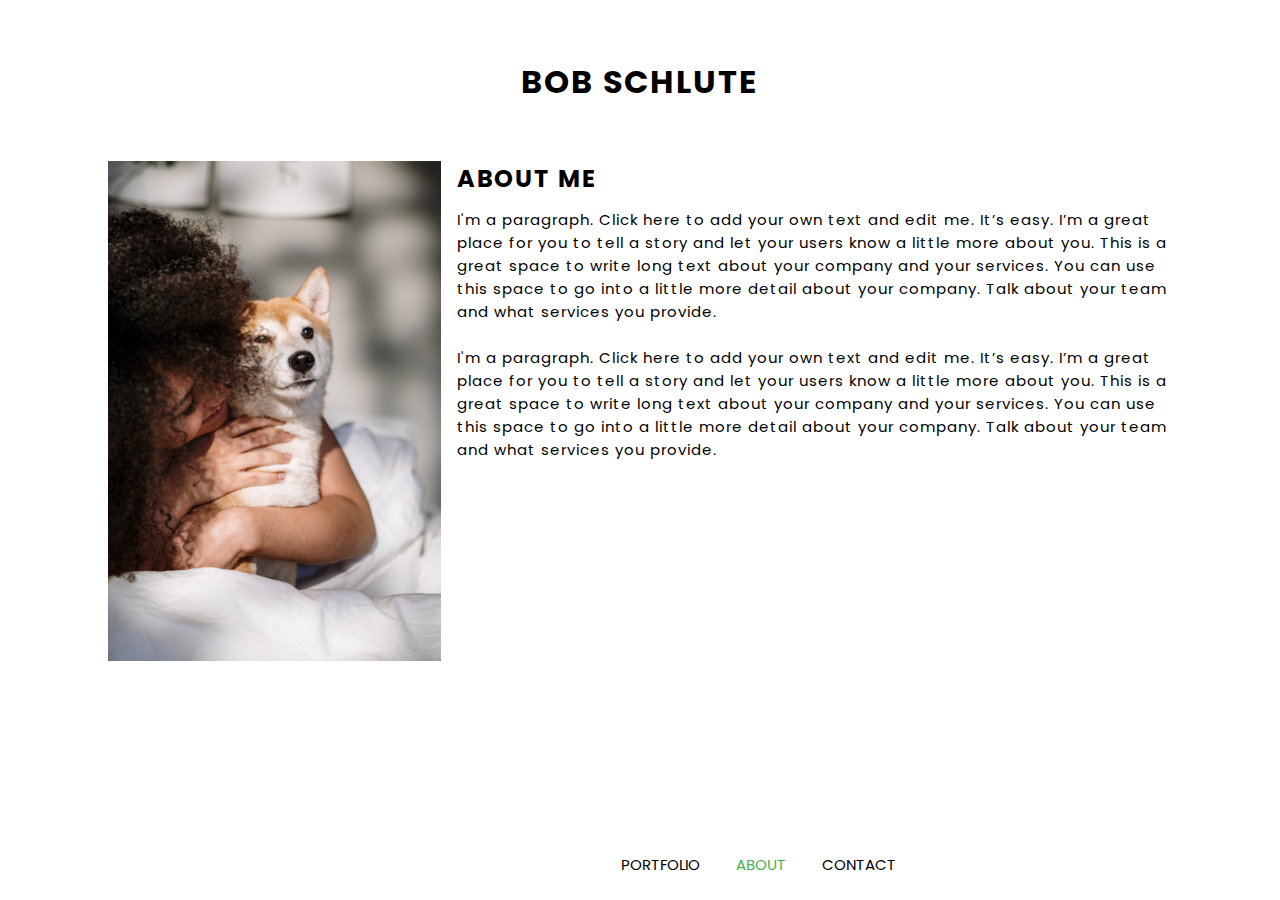
<file: graphic_design_portfolio_template_1/about.html>
<!DOCTYPE html>
<html lang="en">

<head>
    <meta charset="UTF-8">
    <meta name="viewport" content="width=device-width, initial-scale=1.0">
    <title>about_template_1</title>
    <link rel="stylesheet" href="css/about-style.css">
</head>

<body>
    <div class="about">
        <h1>BOB SCHLUTE</h4>
        <img src="images/mock-profile-pic.jpg" class="profile-pic">
            <h4 class="about-header">ABOUT ME</h4>
            <p class="about-text">
                I'm a paragraph. Click here to add your own text and edit me. It’s easy.
                I’m a great place for you to tell a story and let your users know a little more about you.
                This is a great space to write long text about your company and your services.
                You can use this space to go into a little more detail about your company.
                Talk about your team and what services you provide. <br> <br>
                I'm a paragraph. Click here to add your own text and edit me. It’s easy.
                I’m a great place for you to tell a story and let your users know a little more about you.
                This is a great space to write long text about your company and your services.
                You can use this space to go into a little more detail about your company.
                Talk about your team and what services you provide. 

            </p>
    </div>
    
    <div id="navbar">
        <a href="index.html">PORTFOLIO</a>
        <a href="about.html" class="active">ABOUT</a>
        <a href="contact.html">CONTACT</a>
    </div>

    <script>
        window.onscroll = function () { myFunction() };
        var navbar = document.getElementById("navbar");
    </script>
</body>
</file>
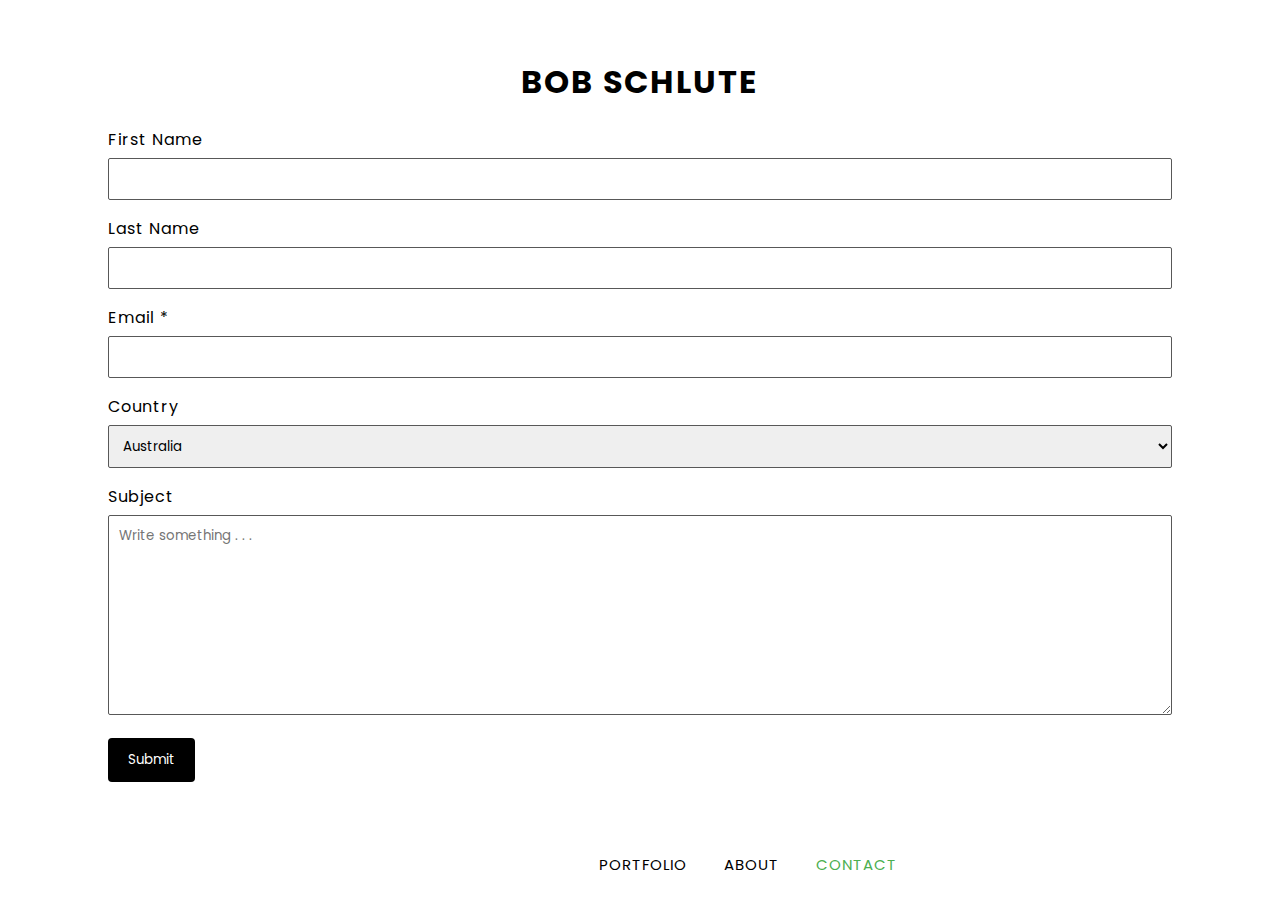
<file: graphic_design_portfolio_template_1/contact.html>
<!DOCTYPE html>
<html lang="en">

<head>
    <meta charset="UTF-8">
    <meta name="viewport" content="width=device-width, initial-scale=1.0">
    <title>contact_template_1</title>
    <link rel="stylesheet" href="css/contact-style.css">
</head>

<body>
    <div class="contact">
        <h1>BOB SCHLUTE</h4>
            <form action="/action_page.php">
                <label for="fname">First Name</label>
                <input type="text" id="fname" name="firstname" >

                <label for="lname">Last Name</label>
                <input type="text" id="lname" name="lastname" >

                <label for="email">Email *</label>
                <input type="text" id="email" name="email" >

                <label for="country">Country</label>
                <select id="country" name="country">
                    <option value="australia">Australia</option>
                    <option value="canada">Canada</option>
                    <option value="usa">USA</option>
                </select>

                <label for="subject">Subject</label>
                <textarea id="subject" name="subject" placeholder="Write something . . ." style="height:200px"></textarea>

                <input type="submit" value="Submit">
            </form>
    </div>

    <div id="navbar">
        <a href="index.html">PORTFOLIO</a>
        <a href="about.html">ABOUT</a>
        <a href="contact.html" class="active">CONTACT</a>
    </div>

    <script>
        window.onscroll = function () { myFunction() };
        var navbar = document.getElementById("navbar");
    </script>
</body>
</file>
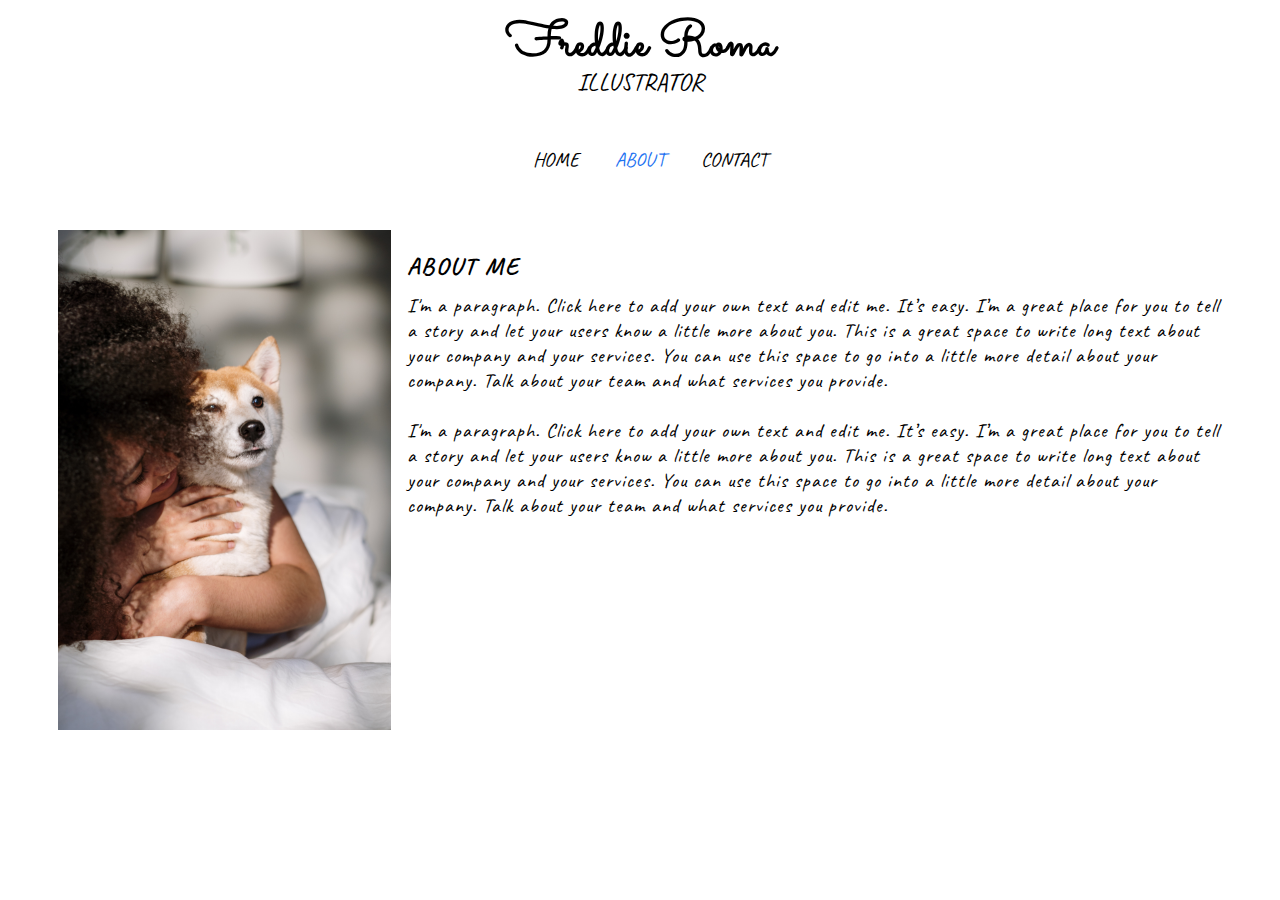
<file: illustrator_portfolio_template_1/about.html>
<!DOCTYPE html>
<html lang="en">

<head>
    <meta charset="UTF-8">
    <meta name="viewport" content="width=device-width, initial-scale=1.0">
    <title>about_template_1</title>
    <link rel="stylesheet" href="css/about-style.css">
</head>

<body>
    <h1 class="title">Freddie Roma</h1>
    <p class="subhead">ILLUSTRATOR</p>

    <div id="navbar">
        <a href="index.html" >HOME</a>
        <a href="about.html" class="active">ABOUT</a>
        <a href="contact.html" >CONTACT</a>
    </div>
    <div class="about">
        <img src="images/mock-profile-pic.jpg" class="profile-pic">
            <h4 class="about-header">ABOUT ME</h4>
            <p class="about-text">
                I'm a paragraph. Click here to add your own text and edit me. It’s easy.
                I’m a great place for you to tell a story and let your users know a little more about you.
                This is a great space to write long text about your company and your services.
                You can use this space to go into a little more detail about your company.
                Talk about your team and what services you provide. <br> <br>
                I'm a paragraph. Click here to add your own text and edit me. It’s easy.
                I’m a great place for you to tell a story and let your users know a little more about you.
                This is a great space to write long text about your company and your services.
                You can use this space to go into a little more detail about your company.
                Talk about your team and what services you provide. 

            </p>
    </div>


    <script>
        window.onscroll = function () { myFunction() };
        var navbar = document.getElementById("navbar");
    </script>
</body>
</file>
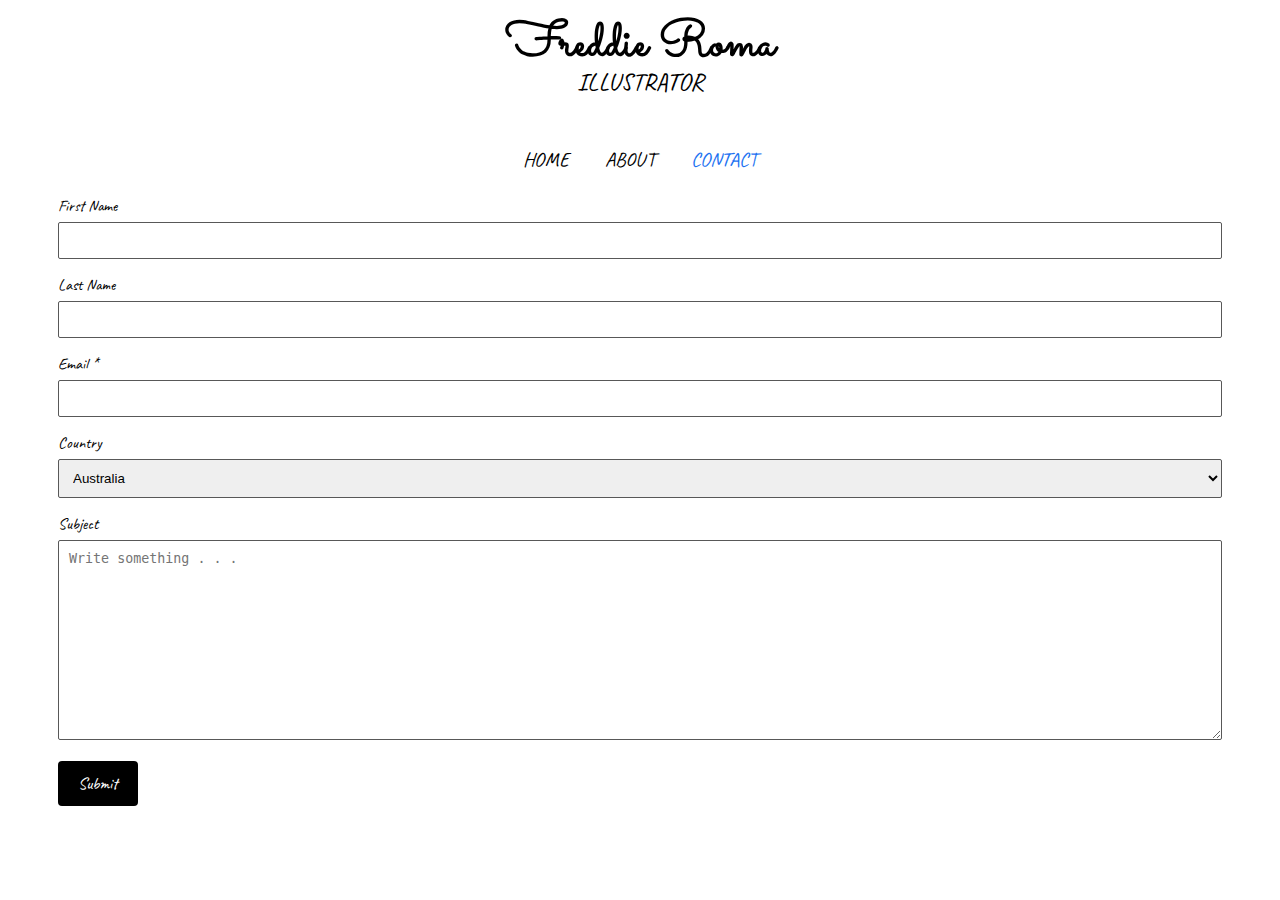
<file: illustrator_portfolio_template_1/contact.html>
<!DOCTYPE html>
<html lang="en">

<head>
    <meta charset="UTF-8">
    <meta name="viewport" content="width=device-width, initial-scale=1.0">
    <title>contact_template_1</title>
    <link rel="stylesheet" href="css/contact-style.css">
</head>

<body>
    <h1 class="title">Freddie Roma</h1>
    <p class="subhead">ILLUSTRATOR</p>

    <div id="navbar">
        <a href="index.html" >HOME</a>
        <a href="about.html" >ABOUT</a>
        <a href="contact.html" class="active">CONTACT</a>
    </div>
    <div class="contact">

        <form action="/action_page.php">
            <label for="fname">First Name</label>
            <input type="text" id="fname" name="firstname">

            <label for="lname">Last Name</label>
            <input type="text" id="lname" name="lastname">

            <label for="email">Email *</label>
            <input type="text" id="email" name="email">

            <label for="country">Country</label>
            <select id="country" name="country">
                <option value="australia">Australia</option>
                <option value="canada">Canada</option>
                <option value="usa">USA</option>
            </select>

            <label for="subject">Subject</label>
            <textarea id="subject" name="subject" placeholder="Write something . . ." style="height:200px"></textarea>

            <input type="submit" value="Submit">
        </form>
    </div>

    <script>
        window.onscroll = function () { myFunction() };
        var navbar = document.getElementById("navbar");
    </script>
</body>
</file>
<file: graphic_design_portfolio_template_1/css/about-style.css>
@import url('https://fonts.googleapis.com/css?family=Poppins:100,400,500,600,700,900&display=swap');

body {
    font-family: 'Poppins';
    padding: 100px;
}
.about {
    display: inline-block;
}

.about-stuff {
    text-align: left;
}

h1 {
    text-align: center;
    letter-spacing: 2px;
    margin-top: -50px;
}

.about-header {
    font-size: 1.5em;
    letter-spacing: 2px;
    margin-top: 55px;
    font-style:thin;
}

.about-text {
    font-size: 15px;
    letter-spacing: 1px;
    margin-top: -20px;
}

.profile-pic {
    max-width: 100%;
    height: 500px;
    object-fit: cover;
    float: left;
    margin-right: 1em;
    margin-top: 2.1em;
}

#navbar {
    text-align: center;
    overflow: hidden;
    position: fixed;
    bottom: 0;
    width: 100%;
    background-color: white;
    padding: 10px;
    z-index: 0;
}

#navbar a {
    display: inline-block;
    color: black;
    padding: 14px 16px;
    text-decoration: none;
    font-size: 15px;
}

#navbar a:hover {
    opacity: 0.5;
    transition: 0.3s;
}

#navbar a.active {
    color: #4CAF50;
}
</file>
<file: graphic_design_portfolio_template_1/css/contact-style.css>
@import url('https://fonts.googleapis.com/css?family=Poppins:100,400,500,600,700,900&display=swap');

body {
    font-family: 'Poppins', sans-serif;
    padding: 100px;
    letter-spacing: 1px;
}
.contact {
    display: inline-block;
}

.about-stuff {
    text-align: left;
}

h1 {
    text-align: center;
    letter-spacing: 2px;
    margin-top: -50px;
}

* {
    box-sizing: border-box;
}

input[type=text], select, textarea {
  width: 100%;
  padding: 10px;
  border: 0.5px solid rgb(88, 88, 88);
  border-radius: 2px;
  box-sizing: border-box;
  margin-top: 6px;
  margin-bottom: 16px;
  resize: vertical;
  font-family: Poppins;
}

input[type=submit] {
  background-color: #000000;
  color: white;
  padding: 12px 20px;
  border: none;
  border-radius: 4px;
  cursor: pointer;
  font-family: Poppins;
}

input[type=submit]:hover {
  background-color: #4CAF50;
  transition: 0.3s;
}

#navbar {
    text-align: center;
    overflow: hidden;
    position: fixed;
    bottom: 0;
    width: 100%;
    background-color: white;
    padding: 10px;
    z-index: 0;
}

#navbar a {
    display: inline-block;
    color: black;
    padding: 14px 16px;
    text-decoration: none;
    font-size: 15px;
}

#navbar a:hover {
    opacity: 0.5;
    transition: 0.3s;
}

#navbar a.active {
    color: #4CAF50;
}
</file>
<file: illustrator_portfolio_template_1/css/about-style.css>
@import url('https://fonts.googleapis.com/css?family=Caveat:400,700,800');
@import url('https://fonts.googleapis.com/css?family=Sacramento:400');

body {
    text-align: center;
    font-family: 'Caveat';
    color: black;
    padding: 50px;
    display: inline-block;
}


.title {
    margin-top: -50px;
    margin-bottom: -40px;
    font-size: 50px;
    font-family: Sacramento, san-serif;
}

.subhead {
    font-size: 25px;
} 

#navbar {
    overflow: hidden;
    position: relative;
    text-align: center;
    width: 100%;
    background-color: white;
    padding: 10px;
    z-index: 1;
}

#navbar a {
    display: inline-block;
    color: black;
    padding: 14px 16px;
    text-decoration: none;
    font-size: 20px;
}

#navbar a:hover {
    opacity: 0.5;
    transition: 0.3s;
}

#navbar a.active {
    color: #1c72f1;
}
.about {
    display: inline-block;
    text-align: left;
}

.about-header {
    font-size: 1.5em;
    letter-spacing: 2px;
    margin-top: 55px;
    font-style: thin;
}

.about-text {
    font-size: 20px;
    letter-spacing: 1px;
    margin-top: -20px;
    text-align: left;
}

.profile-pic {
    max-width: 100%;
    height: 500px;
    object-fit: cover;
    float: left;
    margin-right: 1em;
    margin-top: 2.1em;
}

@media (max-width: 800px) {
    body {
        padding: 10px;
    }  

    .title {
        margin-top: -5px;
    }

    #navbar a {
        font-size: 15px;
    }
    
    .profile-pic {
        margin-bottom: 10px;
        max-width: 50%;
        height: auto;
    }
    .about-text {
        font-size: 15px;
    }

  }
</file>
<file: illustrator_portfolio_template_1/css/contact-style.css>
@import url('https://fonts.googleapis.com/css?family=Caveat:400,700,800');
@import url('https://fonts.googleapis.com/css?family=Sacramento:400');

body {
    text-align: center;
    font-family: 'Caveat';
    color: black;
    padding: 50px;
    display: inline-block;
}


.title {
    margin-top: -50px;
    margin-bottom: -40px;
    font-size: 50px;
    font-family: Sacramento, san-serif;
}

.subhead {
    font-size: 25px;
} 

#navbar {
    overflow: hidden;
    position: relative;
    text-align: center;
    width: 100%;
    background-color: white;
    padding: 10px;
    z-index: 0;
}

#navbar a {
    display: inline-block;
    color: black;
    padding: 14px 16px;
    text-decoration: none;
    font-size: 20px;
}

#navbar a:hover {
    opacity: 0.5;
    transition: 0.3s;
}

#navbar a.active {
    color: #1c72f1;
}

.contact {
    display: inline-block;
    text-align: left;
}

* {
    box-sizing: border-box;
}

input[type=text], select, textarea {
  width: 100%;
  padding: 10px;
  border: 0.5px solid rgb(88, 88, 88);
  border-radius: 2px;
  box-sizing: border-box;
  margin-top: 6px;
  margin-bottom: 16px;
  resize: vertical;
}

input[type=submit] {
  background-color: #000000;
  color: white;
  padding: 12px 20px;
  border: none;
  border-radius: 4px;
  cursor: pointer;
  font-family: Caveat;
  font-size: 17px;
}

input[type=submit]:hover {
  background-color: #4CAF50;
  transition: 0.3s;
}

@media (max-width: 800px) {
    body {
        padding: 10px;
    }  

    #navbar a {
        font-size: 15px;
    }

    .title {
        margin-top: -5px;
    }
}
</file>
